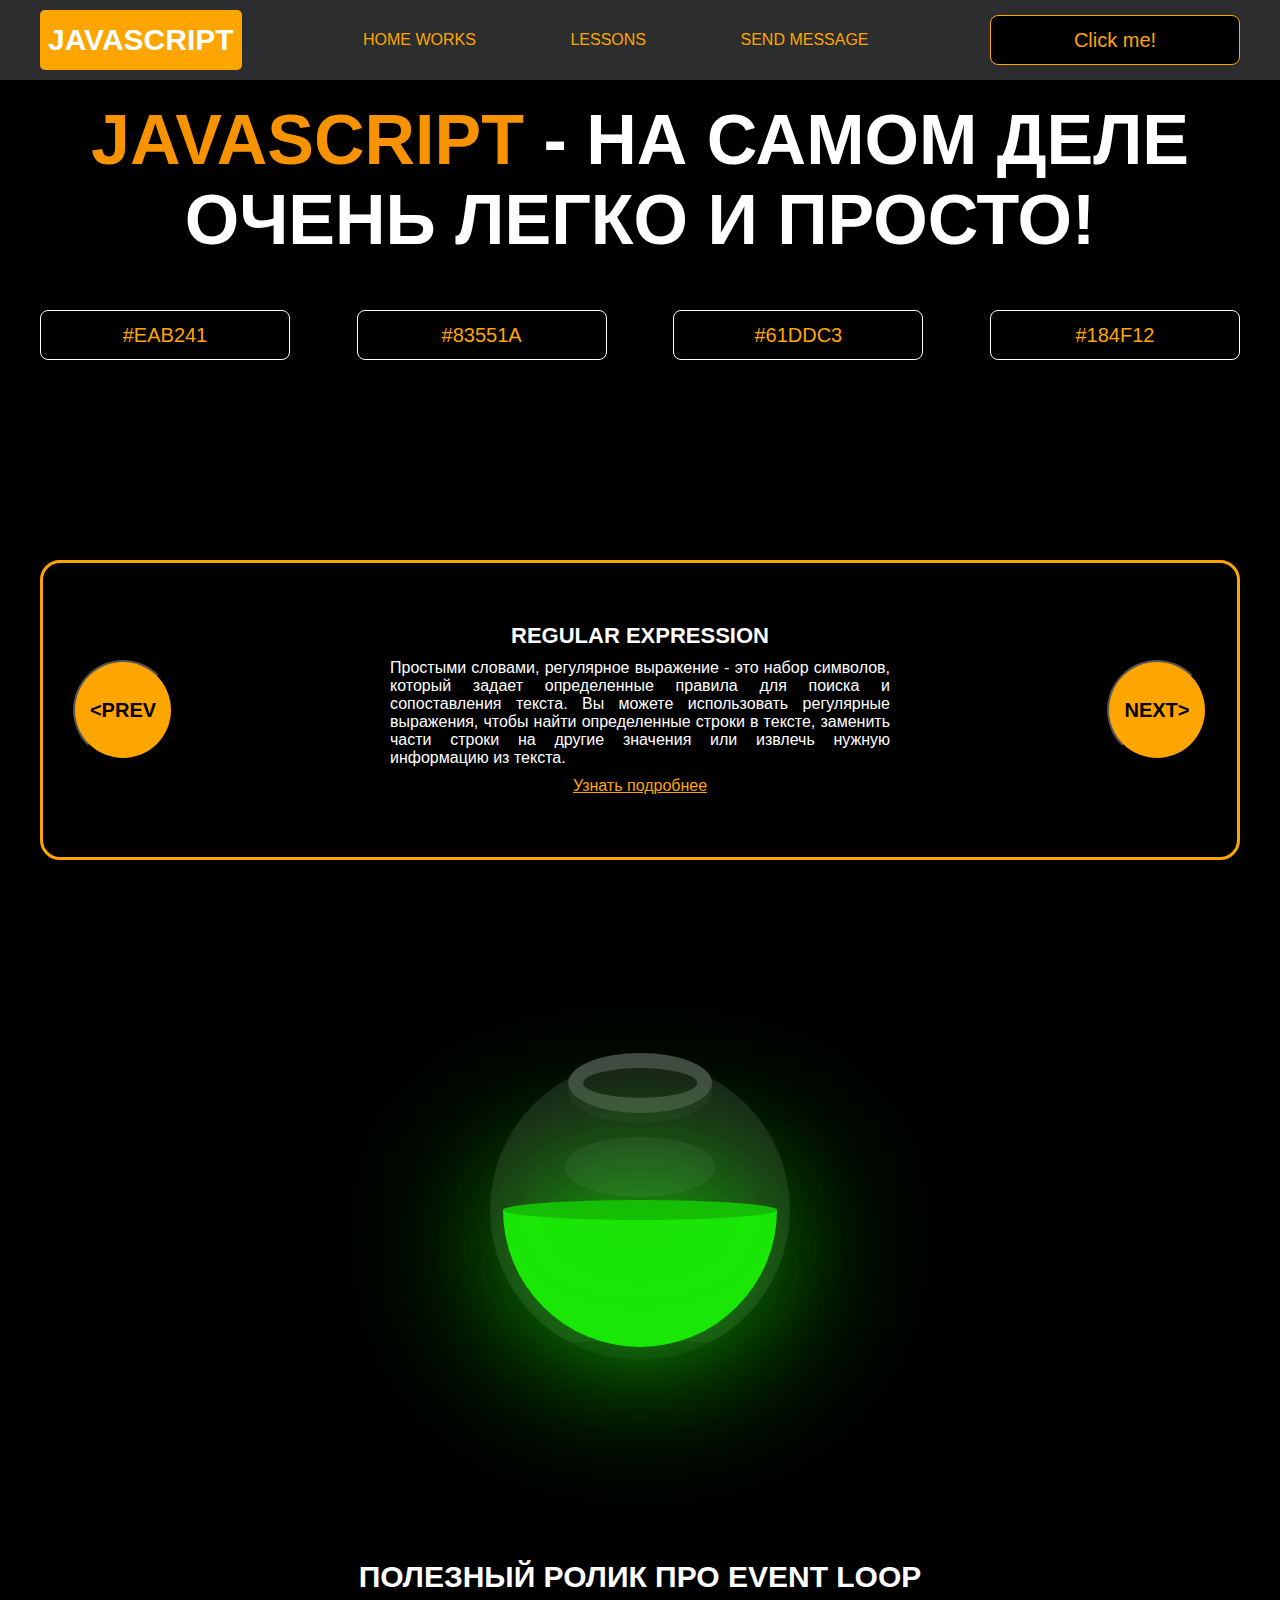
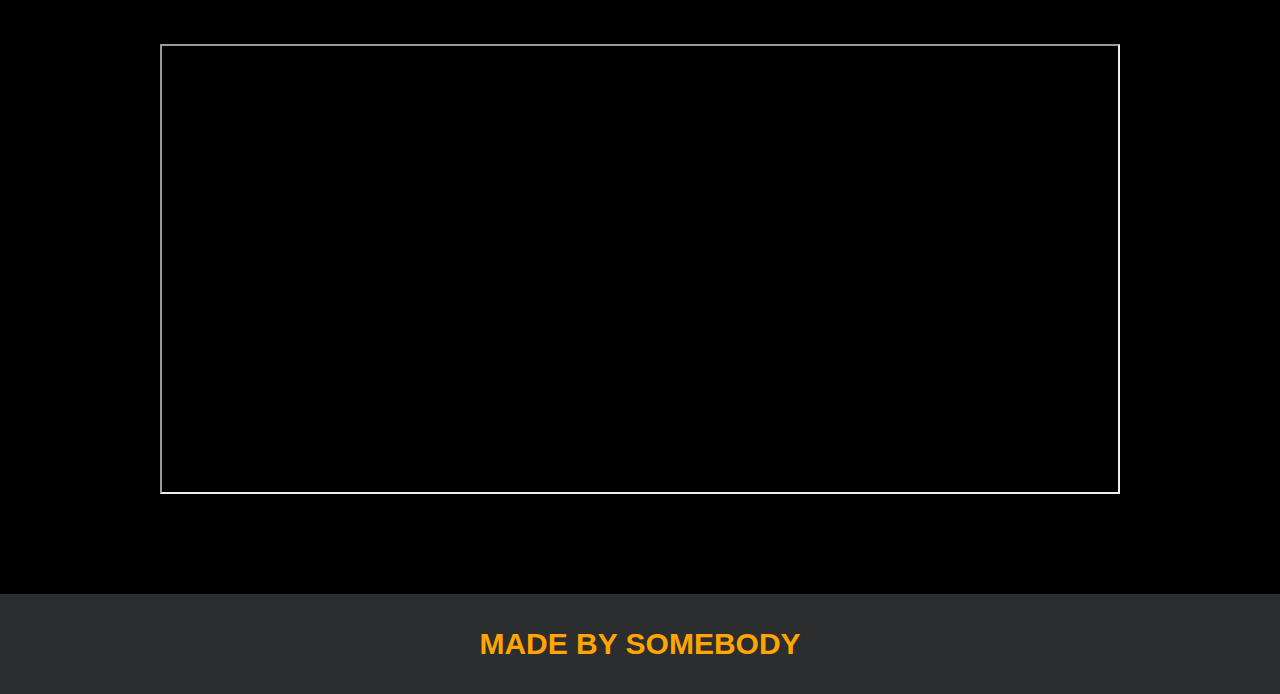
<file: index.html>
<!DOCTYPE html>
<html lang="en">

<head>
    <meta charset="UTF-8">
    <title>Java Script</title>
    <link rel="stylesheet" href="css/style.css">
    <link rel="stylesheet" href="css/core.css">
</head>

<body>

    <div class="wrapper"> 
        <div class="header">
            <div class="container">
                <div class="inner_header">
                    <a href="index.html">
                        <div class="logotype">
                            <h2>JavaScript</h2>
                        </div>
                    </a>
                    <ul class="menu">
                        <li class="menu_link">
                            <a href="pages/home_works.html">Home Works</a>
                        </li>
                        <li class="menu_link">
                            <a href="pages/lessons.html">Lessons</a>
                        </li>
                        <li class="menu_link">
                            <a href="https://t.me/baked_toastt" target="_blank">Send message</a>
                        </li>
                    </ul>
                    <button class="btn" id="btn-get">Click me!</button>
                </div>
            </div>
        </div>

        <div class="main_block">
            <div class="container">
                <div class="inner_main">
                    <h1><strong id="js-color">JavaScript</strong> - на самом деле очень легко и просто!</h1>
                    <div class="colors-buttons">
                        <button class="btn btn-color"></button>
                        <button class="btn btn-color"></button>
                        <button class="btn btn-color"></button>
                        <button class="btn btn-color"></button>
                    </div>
                </div>
            </div>
        </div>

        <div class="slider_block">
            <div class="container">
                <div class="inner_slider">
                    <div class="slider">
                        <button class="btn-slide" id="prev">&lt;prev</button>
                        <div class="slide active_slide">
                            <div class="slide_card">
                                <h3>regular expression</h3>
                                <p>Простыми словами, регулярное выражение - это набор символов, который задает
                                    определенные правила для поиска и сопоставления текста. Вы можете использовать
                                    регулярные выражения, чтобы найти определенные строки в тексте, заменить части
                                    строки на другие значения или извлечь нужную информацию из текста.</p>
                                <a href="https://developer.mozilla.org/ru/docs/Web/JavaScript/Guide/Regular_expressions"
                                    target="_blank">Узнать подробнее</a>
                            </div>
                        </div>
                        <div class="slide">
                            <div class="slide_card">
                                <h3>recursion</h3>
                                <p>Простыми словами, рекурсия - это, когда функция делает повторяющиеся вызовы самой
                                    себя для решения задачи, пока не достигнет определенного условия выхода из рекурсии.
                                </p>
                                <a href="https://learn.javascript.ru/recursion" target="_blank">Узнать подробнее</a>
                            </div>
                        </div>
                        <div class="slide">
                            <div class="slide_card">
                                <h3>json</h3>
                                <p>Простыми словами, JSON - это способ представления данных в виде текста, чтобы они
                                    могли быть легко поняты и использованы различными программами. Он использует простые
                                    правила для описания объектов и массивов, а также для представления простых типов
                                    данных, таких как строки, числа, логические значения и т.д.</p>
                                <a href="https://developer.mozilla.org/ru/docs/Learn/JavaScript/Objects/JSON"
                                    target="_blank">Узнать подробнее</a>
                            </div>
                        </div>
                        <div class="slide">
                            <div class="slide_card">
                                <h3>event loop</h3>
                                <p>Простыми словами, event loop похож на дежурного, который непрерывно проверяет,
                                    произошло ли какое-либо событие, и реагирует на него, когда оно происходит. Он имеет
                                    список задач, которые нужно выполнить, и он перебирает этот список событий одно за
                                    другим, обрабатывая каждое событие, когда оно наступает.</p>
                                <a href="https://highload.today/kak-ustroen-event-loop-v-javascript-parallelnaya-model-i-tsikl-sobytij/"
                                    target="_blank">Узнать подробнее</a>
                            </div>
                        </div>
                        <button class="btn-slide" id="next">next&gt;</button>
                    </div>
                </div>
            </div>
        </div>

        <div class="bottle">
            <div class="container">
                <div class="bottle_inner">
                    <a href="pages/monster.html">
                        <div class="bowl">
                            <div class="shadow"></div>
                            <div class="liquid"></div>

                        </div>
                    </a>
                </div>
            </div>
        </div>

        <div class="block_video">
            <div class="container">
                <h3>Полезный ролик про Event Loop</h3>
                <div class="inner_block_video">
                    <iframe width="80%" height="450" src="https://www.youtube.com/embed/zDlg64fsQow"
                        title="YouTube video player"
                        allow="autoplay; clipboard-write; encrypted-media; gyroscope; picture-in-picture; web-share"
                        allowfullscreen></iframe>
                </div>
            </div>
        </div>

        <div class="footer">
            <div class="container">
                <a href="https://www.instagram.com/baked_toastt/" target="_blank">
                    <div class="inner_footer">
                        <h2>Made by Somebody</h2>
                    </div>
                </a>
            </div>
        </div>
    </div>

    <div class="modal">
        <div class="modal_dialog">
            <div class="modal_content">
                <form action="#">
                    <div class="modal_close">&#10006;</div>
                    <div class="modal_title">Мы свяжемся с вами как можно быстрее!</div>
                    <label>
                        <input required placeholder="Ваше имя" name="name" type="text" class="modal_input">
                    </label>
                    <label>
                        <input required placeholder="Ваш номер телефона" name="phone" type="text" class="modal_input">
                    </label>
                    <button class="btn btn_dark btn_min">Перезвонить мне</button>
                </form>
            </div>
        </div>
    </div>

</body>
<script src="js/main.js"></script>
<script src="js/modal.js"></script>

</html>
</file>
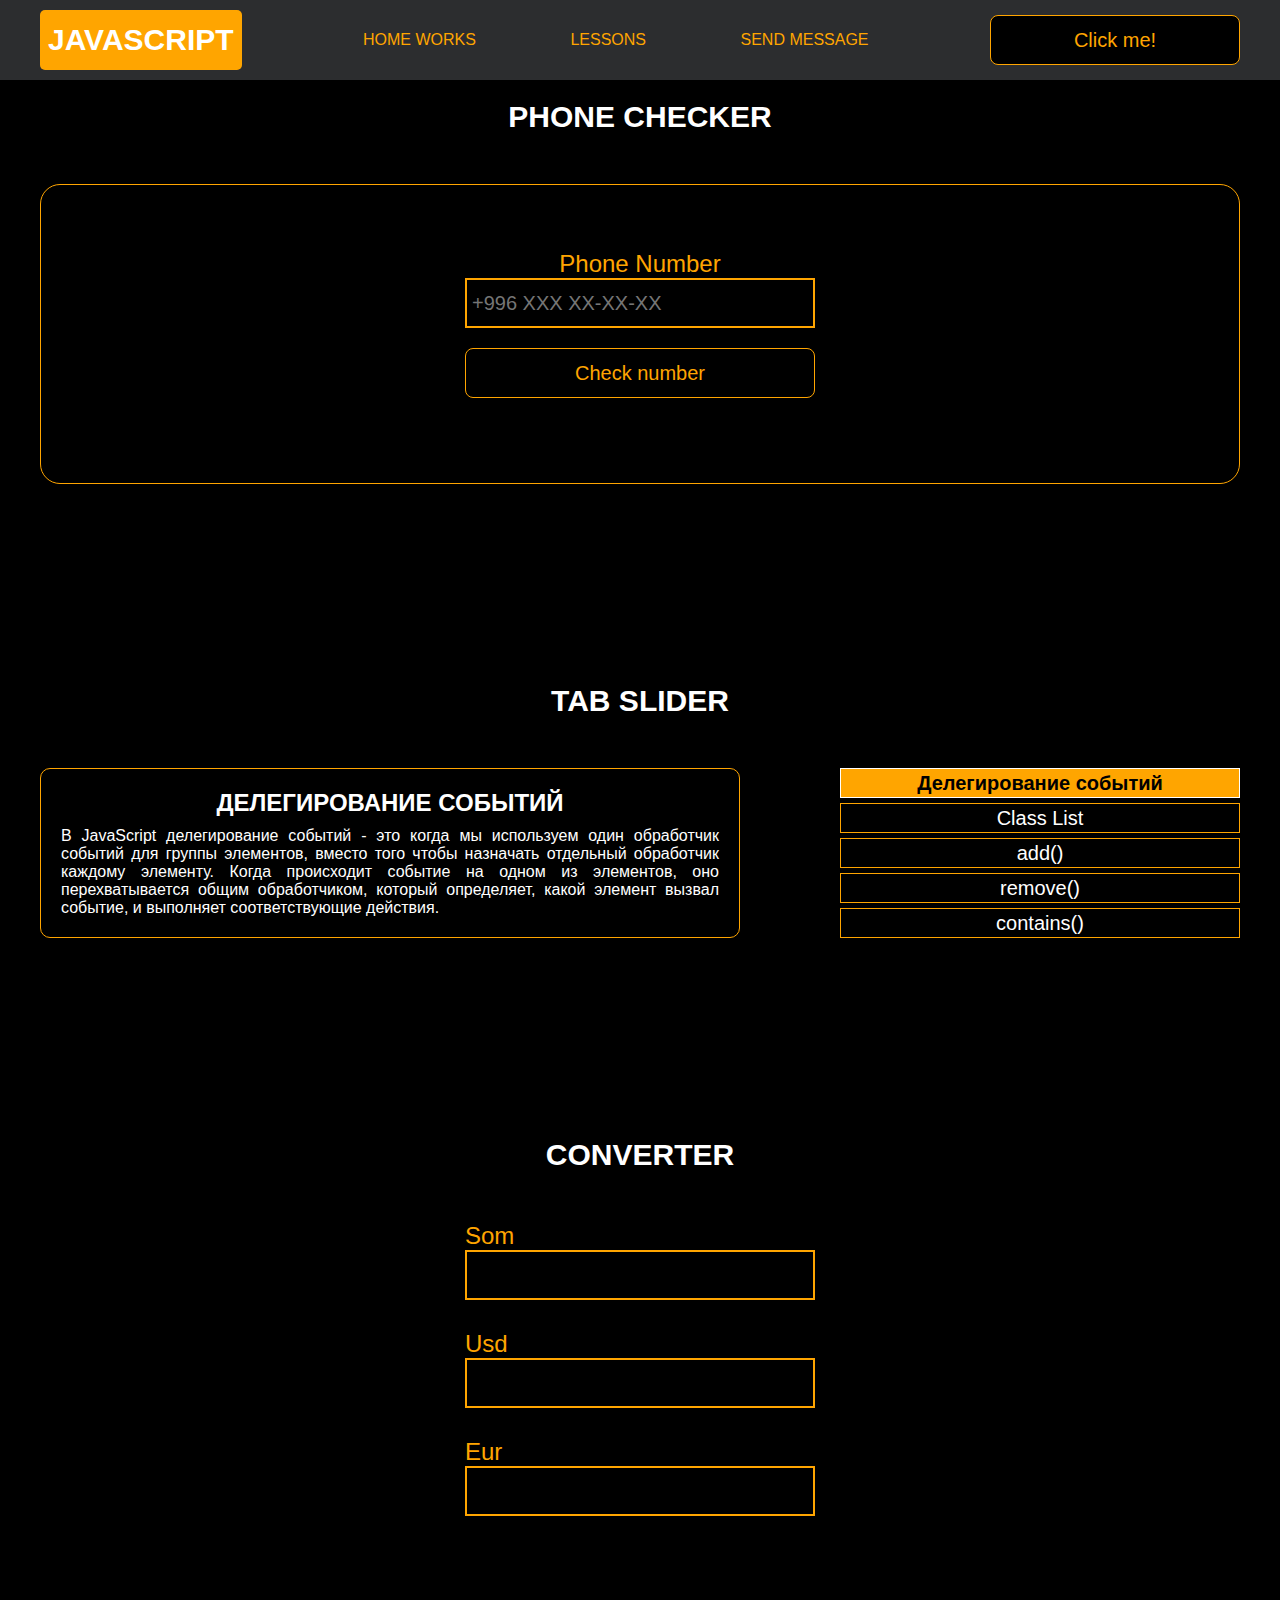
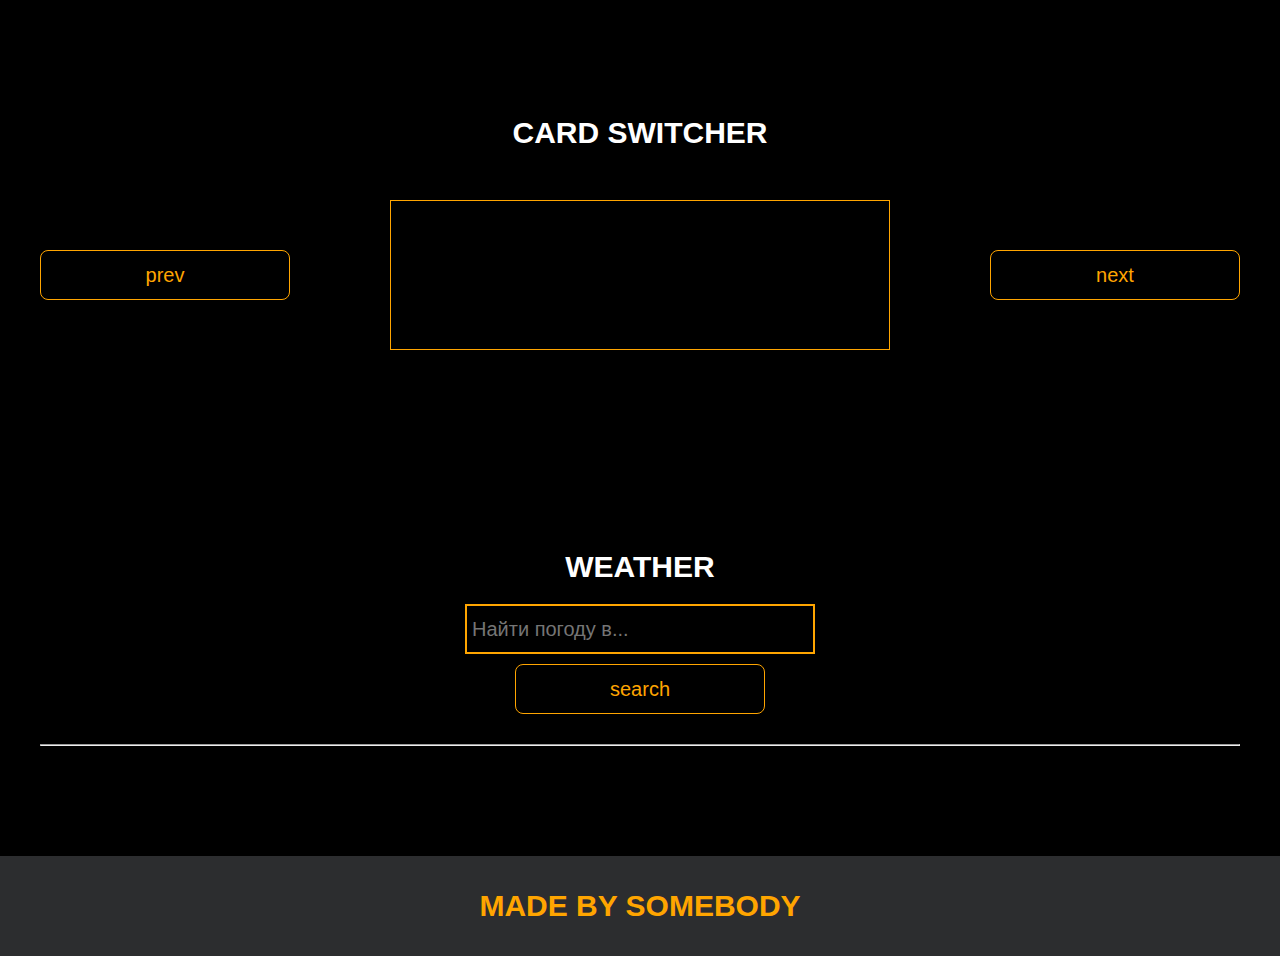
<file: pages/lessons.html>
<!DOCTYPE html>
<html lang="en">

<head>
    <meta charset="UTF-8">
    <title>Lessons</title>
    <link rel="stylesheet" href="../css/style.css">
    <link rel="stylesheet" href="../css/core.css">
    <link rel="stylesheet" href="../css/lessons.css">
</head>

<body>

    <div class="wrapper">
        <div class="header">
            <div class="container">
                <div class="inner_header">
                    <a href="../index.html">
                        <div class="logotype">
                            <h2>Java<span>Script</span></h2>
                        </div>
                    </a>
                    <ul class="menu">
                        <li class="menu_link">
                            <a href="../pages/home_works.html">Home Works</a>
                        </li>
                        <li class="menu_link">
                            <a href="../pages/lessons.html">Lessons</a>
                        </li>
                        <li class="menu_link">
                            <a href="https://t.me/baked_toastt" target="_blank">Send message</a>
                        </li>
                    </ul>
                    <button class="btn" id="btn-get">Click me!</button>
                </div>
            </div>
        </div>

        <div class="phone_block">
            <div class="container">
                <h3>Phone checker</h3>
                <div class="inner_phone_block">
                    <div class="form_phone">
                        <label for="phone_input">Phone Number</label>
                        <input type="text" id="phone_input" placeholder="+996 XXX XX-XX-XX">
                        <button class="btn" id="phone_button">Check number</button>
                        <span class="checker" id="phone_result"></span>
                    </div>
                </div>
            </div>
        </div>

        <div class="tab_slider">
            <div class="container">
                <h3>tab slider</h3>
                <div class="inner_tab_slider">
                    <div class="tab_contents_block">

                        <div class="tab_content_block">
                            <h4>Делегирование событий</h4>
                            <p>В JavaScript делегирование событий - это когда мы используем один обработчик событий для
                                группы элементов, вместо того чтобы назначать отдельный обработчик каждому элементу.
                                Когда
                                происходит событие на одном из элементов, оно перехватывается общим обработчиком,
                                который
                                определяет, какой элемент вызвал событие, и выполняет соответствующие действия.</p>
                        </div>
                        <div class="tab_content_block">
                            <h4>classList</h4>
                            <p>classList в JavaScript - это свойство, которое позволяет нам работать с классами элемента
                                HTML. С помощью classList мы можем добавлять, удалять или проверять наличие классов у
                                элемента. Допустим, у нас есть элемент на веб-странице, и мы хотим изменить его классы с
                                помощью JavaScript. Вместо того чтобы обращаться напрямую к атрибуту class, мы можем
                                использовать свойство classList этого элемента. </p>
                        </div>
                        <div class="tab_content_block">
                            <h4>add()</h4>
                            <p>Метод add позволяет добавить новый класс к списку классов элемента. Например,
                                element.classList.add('new-class') добавит класс с именем "new-class" к элементу.</p>
                        </div>
                        <div class="tab_content_block">
                            <h4>remove()</h4>
                            <p>Метод remove позволяет удалить класс из списка классов элемента. Например,
                                element.classList.remove('old-class') удалит класс с именем "old-class" из элемента.</p>
                        </div>
                        <div class="tab_content_block">
                            <h4>contains()</h4>
                            <p>Метод contains позволяет проверить, содержит ли элемент определенный класс. Он возвращает
                                true, если класс присутствует, и false, если его нет. Например,
                                element.classList.contains('highlight') вернет true, если у элемента есть класс
                                "highlight".</p>
                        </div>

                        <div class="tab_content_items">
                            <button class="tab_content_item tab_content_item_active">Делегирование событий</button>
                            <button class="tab_content_item">Class List</button>
                            <button class="tab_content_item">add()</button>
                            <button class="tab_content_item">remove()</button>
                            <button class="tab_content_item">contains()</button>
                        </div>

                    </div>
                </div>
            </div>
        </div>

        <div class="converter">
            <div class="container">
                <h3>CONVERTER</h3>
                <div class="inner_converter">
                    <div class="som">
                        <label for="som">Som</label>
                        <input type="number" id="som">
                    </div>
                    <div class="usd">
                        <label for="usd">Usd</label>
                        <input type="number" id="usd">
                    </div>
                    <div class="eur">
                        <label for="eur">Eur</label>
                        <input type="number" id="eur">
                    </div>
                </div>
            </div>
        </div>

        <div class="card_switcher">
            <div class="container">
                <h3>Card Switcher</h3>
                <div class="inner_card_switcher">
                    <button class="btn" id="btn-prev">prev</button>
                    <div class="card"></div>
                    <button class="btn" id="btn-next">next</button>
                </div>
            </div>
        </div>

        <div class="weather">
            <div class="container">
                <h3>WEATHER</h3>
                <div class="inner_weather">
                    <div>
                        <label>
                            <input type="text" class="cityName" placeholder="Найти погоду в...">
                        </label>
                        <button class="btn" id="search">search</button>
                    </div>
                    <div>
                        <span class="city"></span>
                        <hr />
                        <span class="temp"></span>
                    </div>
                </div>
            </div>
        </div>

        <div class="footer">
            <div class="container">
                <a href="https://www.instagram.com/baked_toastt/" target="_blank">
                    <div class="inner_footer">
                        <h2>Made by Somebody</h2>
                    </div>
                </a>
            </div>
        </div>
    </div>

    <div class="modal">
        <div class="modal_dialog">
            <div class="modal_content">
                <form action="#">
                    <div class="modal_close">&#10006;</div>
                    <div class="modal_title">Мы свяжемся с вами как можно быстрее!</div>
                    <label>
                        <input required placeholder="Ваше имя" name="name" type="text" class="modal_input">
                    </label>
                    <label>
                        <input required placeholder="Ваш номер телефона" name="phone" class="modal_input">
                    </label>
                    <button class="btn btn_dark btn_min">Перезвонить мне</button>
                </form>
            </div>
        </div>
    </div>

</body>
<script src="../js/lesson.js"></script>
<script src="../js/modal.js"></script>

</html>
</file>
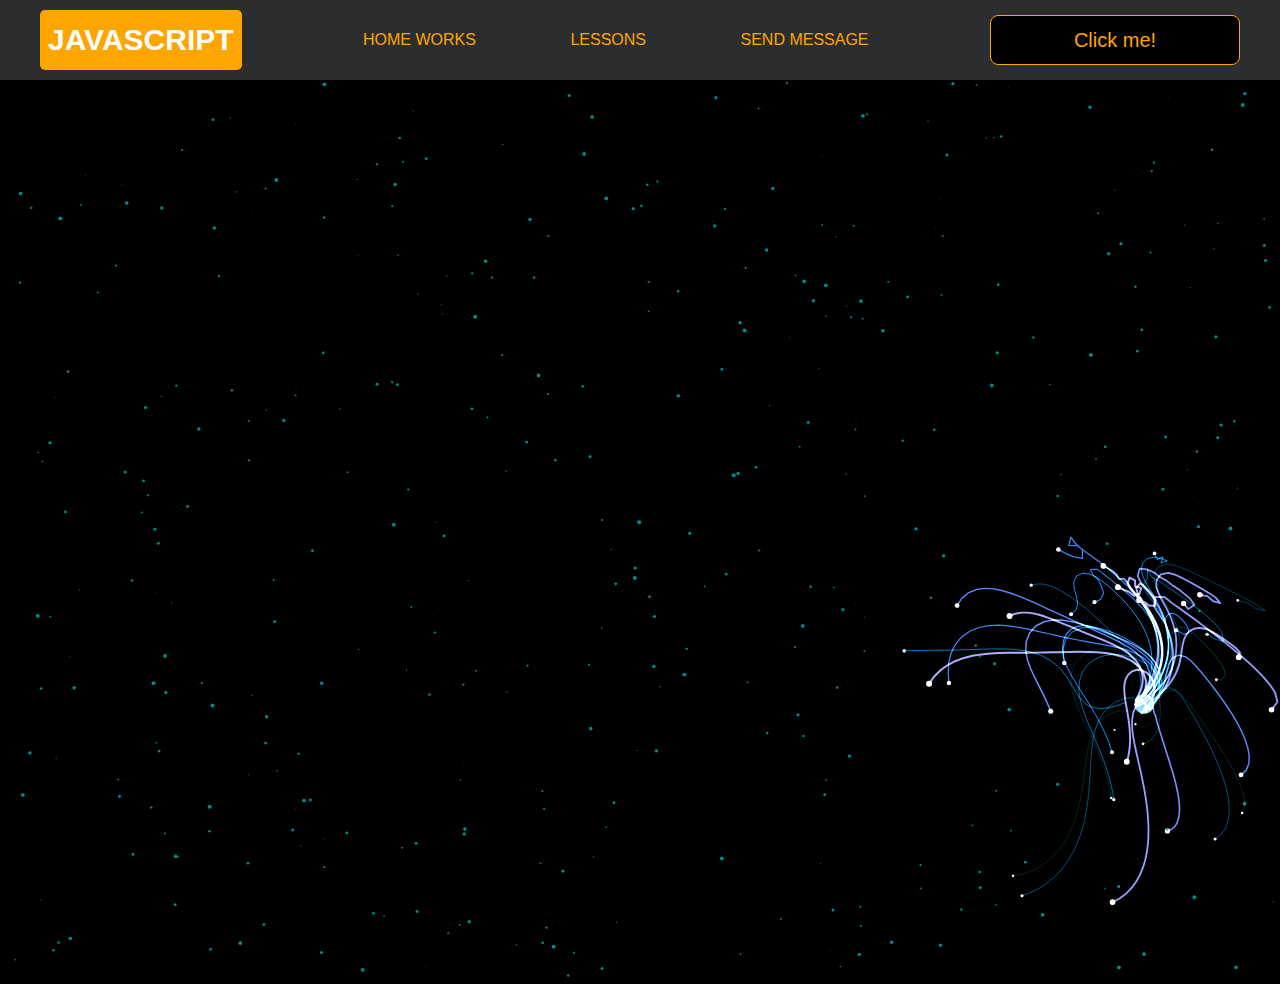
<file: pages/monster.html>
<!DOCTYPE html>
<html lang="en">

<head>
    <meta charset="UTF-8">
    <title>Monster</title>
    <link rel="stylesheet" href="../css/style.css">
    <link rel="stylesheet" href="../css/core.css">
    <link rel="stylesheet" href="../css/monster.css">
</head>

<body>
    <div class="wrapper">
        <div class="header">
            <div class="container">
                <div class="inner_header">
                    <a href="../index.html">
                        <div class="logotype">
                            <h2>Java<span>Script</span></h2>
                        </div>
                    </a>
                    <ul class="menu">
                        <li class="menu_link">
                            <a href="../pages/home_works.html">Home Works</a>
                        </li>
                        <li class="menu_link">
                            <a href="../pages/lessons.html">Lessons</a>
                        </li>
                        <li class="menu_link">
                            <a href="https://t.me/baked_toastt" target="_blank">Send message</a>
                        </li>
                    </ul>
                    <button class="btn" id="btn-get">Click me!</button>
                </div>
            </div>
        </div>
    </div>
    <canvas id="canvas"></canvas>

    <div class="modal">
        <div class="modal_dialog">
            <div class="modal_content">
                <form action="#">
                    <div class="modal_close">&times;</div>
                    <div class="modal_title">Мы свяжемся с вами как можно быстрее!</div>
                    <label>
                        <input required placeholder="Ваше имя" name="name" type="text" class="modal_input">
                    </label>
                    <label>
                        <input required placeholder="Ваш номер телефона" name="phone" class="modal_input">
                    </label>
                    <button class="btn btn_dark btn_min">Перезвонить мне</button>
                </form>
            </div>
        </div>
    </div>

</body>
<script src="../js/monster.js"></script>
<script src="../js/modal.js"></script>

</html>
</file>
<file: css/style.css>
/* HEADER */

.header {
    height: 80px;
    background: #2c2d2f;
    display: flex;
    align-items: center;
    width: 100%;
    position: fixed;
    top: 0;
    z-index: 2;
}

.inner_header {
    height: 100%;
    display: flex;
    align-items: center;
    justify-content: space-between;
}

/* LOGOTYPE */

.logotype {
    display: flex;
    align-items: center;
    justify-content: center;
    font-size: 22px;
    height: 60px;
    width: fit-content;
    background: var(--orange);
    padding: 8px;
    color: white;
    border-radius: 5px;
    cursor: pointer;
}

/* HEADER MENU */

.menu {
    display: flex;
    justify-content: space-around;
    width: 600px;
}

.menu_link a {
    color: var(--orange);
    text-transform: uppercase;
}

.menu_link a:hover {
    text-decoration: underline;
}

/* MAIN BLOCK */

.main_block {
    padding: 100px 0;
    background: black;
}

/* BUTTONS COLOR PICKER */

.colors-buttons {
    display: flex;
    justify-content: space-between;
    margin-top: 50px;
}

.btn-color {
    border-radius: 20px;
    border-color: white !important;
}

/* FOOTER */

.footer {
    background: #2c2d2f;
    width: 100%;
}

.inner_footer {
    display: flex;
    align-items: center;
    justify-content: center;
    height: 100px;
}

.footer h2 {
    text-transform: uppercase;
    color: var(--orange);
    font-weight: 600;
}


/* SLIDER BLOCK */

.slider_block {
    padding: 100px 0;
    background: black;
}

.slider {
    position: relative;
    width: 100%;
    height: 300px;
    overflow: hidden;
    border: 3px solid var(--orange);
    border-radius: 20px;
    display: flex;
    align-items: center;
    justify-content: space-between;
    padding: 0 30px;
}

.slide {
    position: absolute;
    top: 60px;
    left: 0;
    width: 100%;
    height: 100%;
    display: none;
    transition: opacity 0.5s ease-in-out;
}

.slide_card {
    color: white;
    margin: 0 auto;
    width: 500px;
    text-align: center;
}

.slide_card h3 {
    color: white;
    text-transform: uppercase;
    font-size: 22px;
}

.slide_card p {
    font-size: 16px;
    text-align: justify;
    margin: 10px 0;
}

.slide_card a {
    color: var(--orange);
    text-decoration: underline;
}

.slide.active_slide {
    display: block;
}

/* VIDEO BLOCK */

.block_video {
    background: black;
    padding: 100px 0;
}

.inner_block_video {
    display: flex;
    justify-content: center;
    margin-top: 50px;
}

/* MODAL */

.modal {
    position: fixed;
    height: 100%;
    width: 100%;
    top: 0;
    left: 0;
    z-index: 2;
    background: rgba(0, 0, 0, 0.5);
    backdrop-filter: blur(10px);
    display: none;
}

.modal_dialog {
    max-width: 500px;
    margin: 200px auto;
}

.modal_content {
    position: relative;
    width: 100%;
    padding: 40px;
    background-color: black;
    border: 2px solid var(--orange);
    border-radius: 4px;
    max-height: 80vh;
    overflow-y: auto;
}

.modal_content form {
    display: flex;
    flex-direction: column;
    align-items: center;
}

.modal_close {
    position: absolute;
    top: 8px;
    right: 14px;
    font-size: 30px;
    color: red;
    opacity: 0.5;
    font-weight: 700;
    border: none;
    background-color: transparent;
    cursor: pointer;
}

.modal_title {
    text-align: center;
    font-size: 22px;
    text-transform: uppercase;
    color: white;
}

.modal_content label,
.btn_min {
    width: 100% !important;
    margin-top: 10px;
}

.modal_content input {
    width: 100%;
}

/*-------BOTTLE-------*/

.bottle {
    background: black;
    padding: 100px 0;
}

.bottle_inner {
    display: flex;
    justify-content: center;
    align-items: center;
}

.bowl {
    position: relative;
    width: 300px;
    height: 300px;
    background: rgba(255, 255, 255, 0.1);
    border-radius: 50%;
    border: 8px solid transparent;
    animation: animate 5s linear infinite;
    transform-origin: bottom center;
}

@keyframes animate {
    0% {
        transform: rotate(0deg);
    }

    25% {
        transform: rotate(22deg);
    }

    50% {
        transform: rotate(0deg);
    }

    75% {
        transform: rotate(-22deg);
    }

    100% {
        filter: hue-rotate(360deg);
    }
}

.bowl::before {
    content: "";
    position: absolute;
    top: -15px;
    left: 50%;
    transform: translateX(-50%);
    width: 40%;
    height: 30px;
    border: 15px solid #444;
    border-radius: 50%;
    box-shadow: 0 10px #222;

}

.bowl::after {
    content: "";
    position: absolute;
    top: 35%;
    left: 50%;
    transform: translate(-50%, -50%);
    width: 150px;
    height: 60px;
    background: rgba(255, 255, 255, 0.05);
    transform-origin: center;
    animation: animatebowlshadow 5s linear infinite;
    border-radius: 50%;
    animation-play-state: running;

}


@keyframes animatebowlshadow {
    0% {
        left: 50%;
        width: 150px;
        height: 60px;
    }

    25% {
        left: 55%;
        width: 140px;
        height: 65px;
    }

    50% {
        left: 50%;
        width: 150px;
        height: 60px;
    }

    75% {
        left: 45%;
        width: 140px;
        height: 65px;
    }

    100% {}
}


.liquid {
    position: absolute;
    top: 50%;
    left: 5px;
    right: 5px;
    bottom: 5px;
    background: #1ae907;
    border-bottom-left-radius: 150px;
    border-bottom-right-radius: 150px;
    filter: drop-shadow(0 0 80px #1ae907);
    transform-origin: top center;
    animation: animateliquid 5s linear infinite;
    animation-play-state: running;
}

@keyframes animateliquid {
    0% {
        transform: rotate(0deg);
    }

    25% {
        transform: rotate(-22deg);
    }

    30% {
        transform: rotate(-23deg);
    }

    50% {
        transform: rotate(0deg);
    }

    75% {
        transform: rotate(22deg);
    }

    80% {
        transform: rotate(23deg);
    }

    100% {
        transform: rotate(0deg);
    }


}

.liquid::before {
    content: "";
    position: absolute;
    top: -10px;
    width: 100%;
    height: 20px;
    background: #15be05;
    border-radius: 50%;
    filter: drop-shadow(0 0 80px #15be05);
}

.shadow {
    position: absolute;
    top: calc(50% + 150px);
    left: 50%;
    transform: translate(-50%, -50%);
    width: 260px;
    height: 40px;
    background: rgba(0, 0, 0, 0.5);
    border-radius: 50%;
    animation: animateshadow 5s linear infinite;
    animation-play-state: running;

}

@keyframes animateshadow {
    0% {
        left: 50%;
        width: 260px;
        height: 40px;
        top: calc(50% + 150px);

    }

    25% {
        left: 55%;
        width: 265px;
        height: 30px;
        top: calc(50% + 130px);

    }

    50% {
        left: 50%;
        width: 260px;
        height: 40px;
        top: calc(50% + 150px);

    }

    75% {
        left: 45%;
        width: 265px;
        height: 30px;
        top: calc(50% + 130px);

    }

    100% {}
}
</file>
<file: css/core.css>
* {
    margin: 0;
    padding: 0;
    box-sizing: border-box;
}
.container {
    width: 1200px;
    margin: 0 auto;
}

body {
    font-family: "Britannic Bold", sans-serif;
    background: #c2d0d0;
}

.btn {
    width: 250px;
    height: 50px;
    font-size: 20px;
    cursor: pointer;
    border: 1px solid var(--orange);
    background: black;
    color: var(--orange);
    border-radius: 8px;
}

.btn:hover {
    background: #414349;
}

.btn:active {
    background: #56585D;
    border: 2px solid var(--orange);
}

a {
    text-decoration: none;
}

li {
    list-style: none;
}

h1 {
    text-align: center;
    font-size: 70px;
    color: white;
    margin: 0 auto;
    text-transform: uppercase;
    font-weight: 600;
}

h2 {
    text-align: center;
    font-size: 30px;
    color: white;
    margin: 0 auto;
    text-transform: uppercase;
    font-weight: 600;
}

h3 {
    text-align: center;
    font-size: 30px;
    color: white;
    margin: 0 auto;
    text-transform: uppercase;
    font-weight: 600;
}

h4 {
    font-size: 24px;
    color: white;
    text-transform: uppercase;
    font-weight: 600;
}

strong {
    color: #F79300;
}

label {
    font-size: 24px;
    color: var(--orange);
}

input {
    width: 350px;
    height: 50px;
    font-size: 20px;
    padding-left: 5px;
    color: var(--orange);
    background: black;
    border: 2px solid var(--orange);
}

.checker {
    color: white;
    font-size: 30px;
}

.btn-slide {
    display: block;
    width: 100px;
    height: 100px;
    background: var(--orange);
    color: black;
    font-size: 20px;
    text-transform: uppercase;
    border-radius: 50%;
    font-weight: 800;
    z-index: 1;
}

.btn-slide:hover {
    background: #b68733 !important;
    cursor: pointer;
    color: white;
}

:root {
    --orange: orange;
    --black: black;
}
</file>
<file: css/lessons.css>
/* PHONE CHECKER */

.phone_block {
    background: black;
    padding: 100px 0;
}

.inner_phone_block {
    margin-top: 50px;
    display: flex;
    justify-content: space-evenly;
    border: 1px solid var(--orange);
    height: 300px;
    border-radius: 20px;
    align-items: center;
}

.form_phone {
    display: flex;
    flex-direction: column;
    align-items: center;
}

.form_phone button {
    width: 100%;
    margin: 20px 0;
}

/* TAB SLIDER */

.tab_slider {
    background: black;
    padding: 100px 0;
}

.tab_content_block {
    width: 700px;
    border: 1px solid var(--orange);
    padding: 20px;
    border-radius: 10px;
    text-align: center;
    display: flex;
    align-items: center;
    flex-direction: column;
    justify-content: center;
    height: 170px;
}

.tab_content_block p {
    color: white;
    margin-top: 10px;
    text-align: justify;
}

.tab_content_items {
    width: 400px;
    display: flex;
    flex-direction: column;
    row-gap: 5px;
}

.tab_content_item {
    padding: 10px;
    height: 30px;
    color: white;
    background: var(--black);
    border: 1px solid var(--orange);
    text-align: center;
    font-size: 20px;
    cursor: pointer;
    display: grid;
    place-content: center;
}

.tab_content_item_active {
    background: var(--orange);
    color: black;
    font-weight: 600;
    border: 1px solid white;
}

.tab_contents_block {
    display: flex;
    justify-content: space-between;
    align-items: center;
    margin-top: 50px;
}

/*------CARD SWITCHER------*/

.card_switcher {
    background-color: black;
    padding: 100px 0;
}

.card {
    width: 500px;
    height: 150px;
    border: 1px solid var(--orange);
    text-align: center;
    display: flex;
    flex-direction: column;
    justify-content: space-around;
    align-items: center;
    padding: 10px;
}

.card p {
    color: var(--orange);
    font-size: 20px;
}

.card span {
    color: white;
    font-size: 30px;
}

.inner_card_switcher {
    margin-top: 50px;
    display: flex;
    align-items: center;
    justify-content: space-between;
}


/*-------CONVERTER--------*/


.converter {
    padding: 100px 0;
    background-color: black;
}

.inner_converter {
    display: flex;
    align-items: center;
    justify-content: center;
    flex-direction: column;
    gap: 30px;
    margin-top: 50px;
}

.inner_converter > div {
    display: flex;
    flex-direction: column;
}

/*------WEATHER------*/

.weather {
    padding: 100px 0;
    background-color: black;
}

.inner_weather > div {
    display: flex;
    flex-direction: column;
    align-items: center;
    gap: 10px;
    color: white;
    font-size: 25px;
}

.inner_weather {
    display: flex;
    flex-direction: column;
    gap: 20px;
    margin-top: 20px;
}

hr {
    width: 100%;
}
</file>
<file: css/monster.css>
body,
html {
    margin: 0;
    padding: 0;
    position: fixed;
    background: black;
}

.header {
    position: static !important;
}

.buymeacoffee {
    text-decoration: none;
    position: fixed;
    right: 2rem;
    bottom: 2rem;
    background: #FFDD00;
    width: 3.5rem;
    height: 3.5rem;
    border-radius: 50%;
    transition: all 0.1s linear;
    box-shadow: 0.2rem 0.2rem 0.5rem rgba(0, 0, 0, 0.2);
    z-index: 1000;
    display: flex;
    align-items: center;
    justify-content: center;
}

.buymeacoffee:hover {
    width: 4rem;
    height: 4rem;
    line-height: 4rem;
}
</file>
